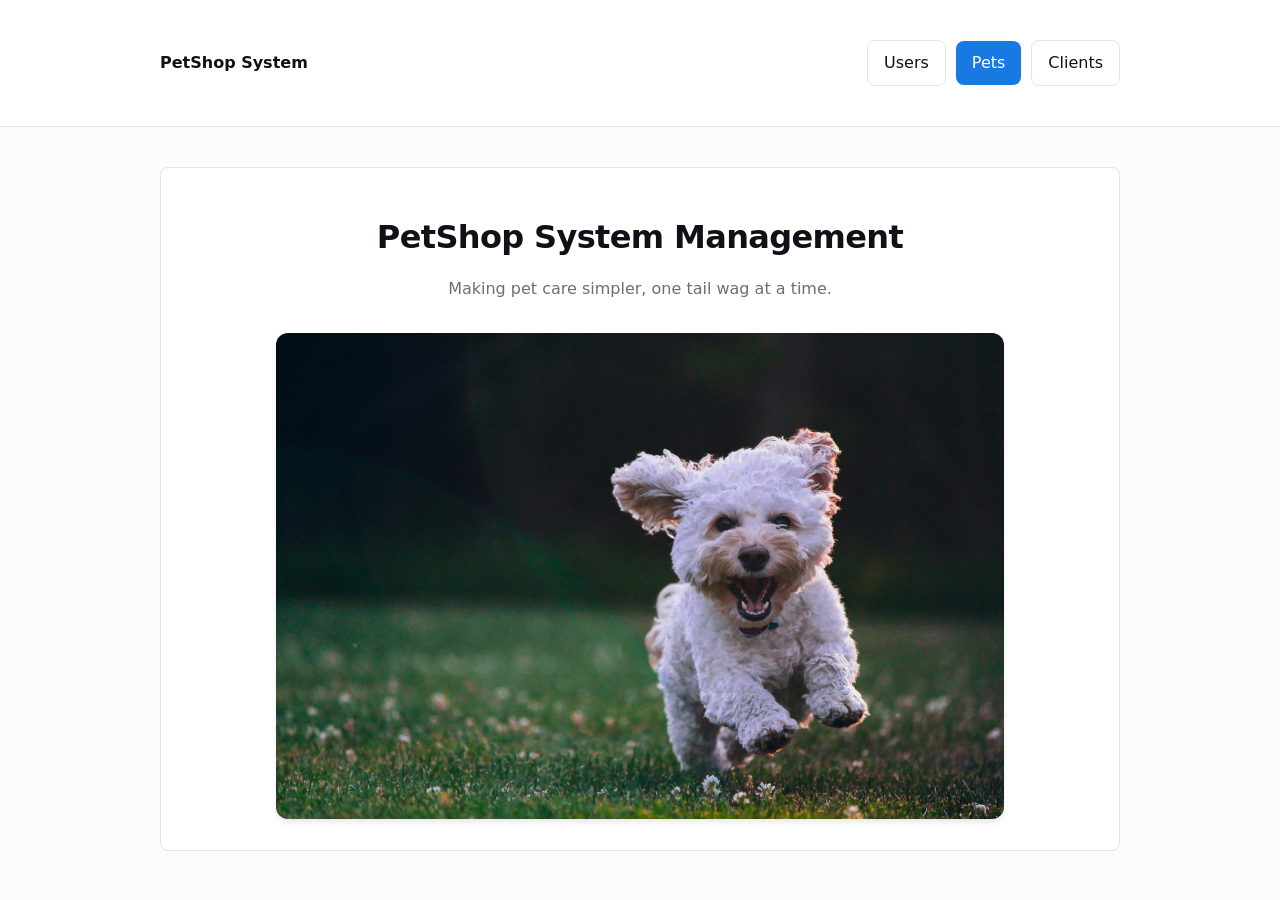
<file: frontend/dashboard.html>
<!doctype html>
<html>
<head>
    <link rel="stylesheet" href="theme.css">
    <title>Dashboard - PetShop</title>
</head>
<body>
    <nav style="padding: 20px; border-bottom: 1px solid var(--border); background: var(--surface)">
        <div class="container flex justify-between">
            <strong>PetShop System</strong>
            <div class="flex">
                <a href="users.html" class="btn" style="background: transparent; color: var(--fg); border: 1px solid var(--border)">Users</a>
                <a href="pets.html" class="btn">Pets</a>
                <a href="clients.html" class="btn" style="background: transparent; color: var(--fg); border: 1px solid var(--border)">Clients</a>
            </div>
        </div>
    </nav>
    <div class="container" style="padding-top: 40px;">
        <div class="card" style="text-align: center;">
            <h1 style="margin-bottom: 0;">PetShop System Management</h1>
            <p style="color: var(--muted); margin-bottom: 2rem;">Making pet care simpler, one tail wag at a time.</p>
            <img src="./dog-image.jpg" alt="Happy Dog" style="max-width: 80%; border-radius: 12px; height: auto; box-shadow: 0 4px 6px -1px rgba(0, 0, 0, 0.1);">
        </div>
    </div>
</body>
</html>
</file>
<file: frontend/theme.css>
:root {
  --bg:      oklch(99% 0.002 240);
  --surface: oklch(100% 0 0);
  --fg:      oklch(18% 0.012 250);
  --muted:   oklch(54% 0.012 250);
  --border:  oklch(92% 0.005 250);
  --accent:  oklch(58% 0.18 255);

  --font-display: -apple-system, BlinkMacSystemFont, 'SF Pro Display', system-ui, sans-serif;
  --font-body:    -apple-system, BlinkMacSystemFont, 'SF Pro Text', system-ui, sans-serif;
}

* { box-sizing: border-box; }
body {
  margin: 0;
  font-family: var(--font-body);
  background-color: var(--bg);
  color: var(--fg);
  line-height: 1.5;
}

/* Typography */
h1, h2, h3 { font-family: var(--font-display); letter-spacing: -0.02em; }

/* Components */
.card {
  background: var(--surface);
  border: 1px solid var(--border);
  border-radius: 8px;
  padding: 24px;
}

.btn {
  display: inline-block;
  background: var(--accent);
  color: white;
  border: none;
  padding: 10px 16px;
  border-radius: 8px;
  cursor: pointer;
  font-weight: 500;
  text-align: center;
  text-decoration: none;
}
.btn:hover { opacity: 0.9; }

.input {
  width: 100%;
  padding: 10px;
  border: 1px solid var(--border);
  border-radius: 8px;
  background: var(--surface);
  color: var(--fg);
}
.input:focus { outline: 2px solid var(--accent); }

/* Tables */
.table-container { overflow-x: auto; }
table { width: 100%; border-collapse: collapse; margin-top: 20px; }
th, td { text-align: left; padding: 12px; border-bottom: 1px solid var(--border); }

/* Modals */
.modal-overlay {
  position: fixed; top: 0; left: 0; right: 0; bottom: 0;
  background: rgba(0,0,0,0.5);
  display: flex; justify-content: center; align-items: center;
  z-index: 1000;
}
.modal {
  background: var(--surface); padding: 24px; border-radius: 12px;
  width: 100%; max-width: 500px;
  box-shadow: 0 10px 25px rgba(0,0,0,0.1);
}

/* Layout helpers */
.container { max-width: 1000px; margin: 0 auto; padding: 20px; }
.flex { display: flex; align-items: center; gap: 10px; }
.justify-between { justify-content: space-between; }
</file>
